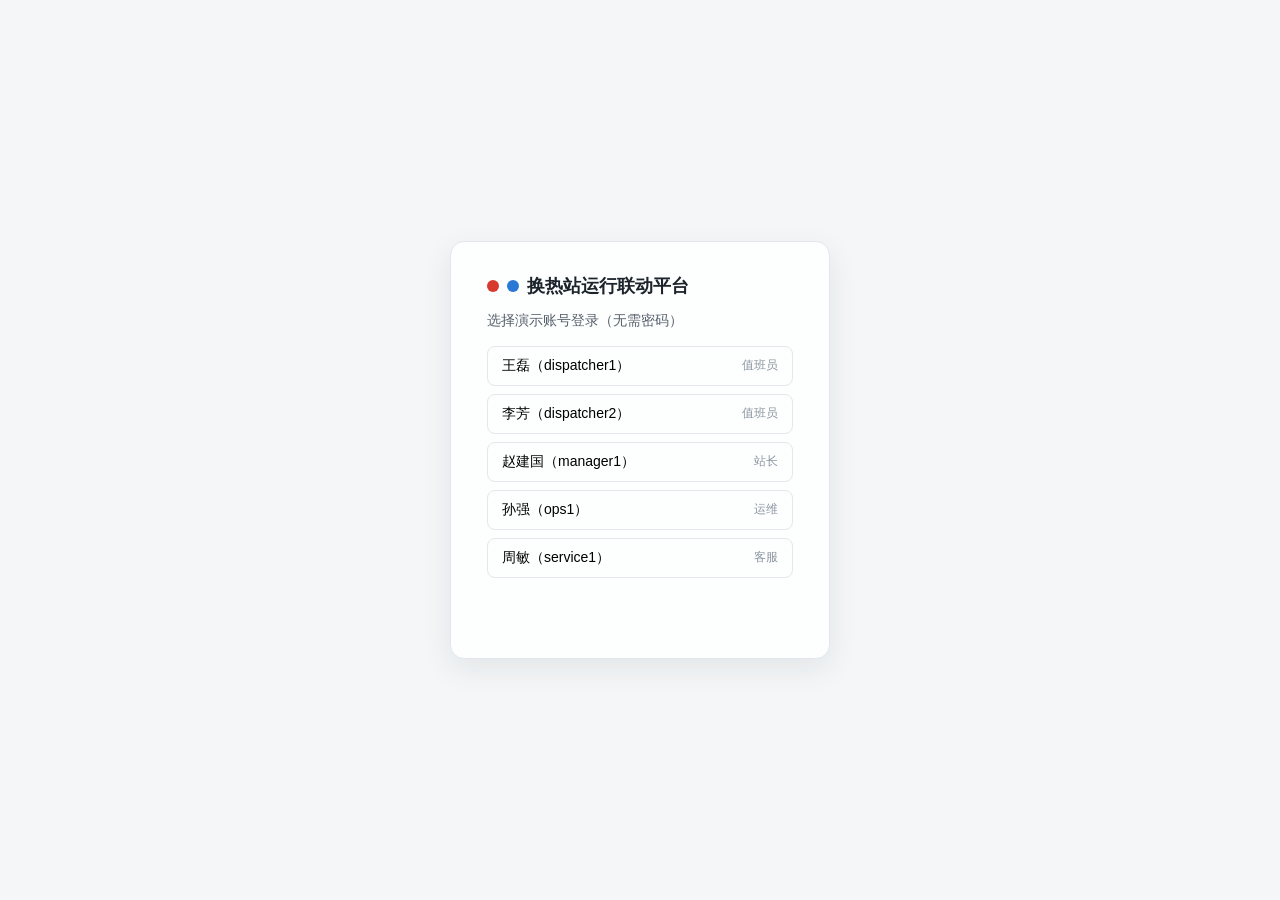
<file: web/index.html>
<!DOCTYPE html>
<html lang="zh-CN">
<head>
<meta charset="utf-8">
<meta name="viewport" content="width=device-width, initial-scale=1">
<title>换热站供暖曲线与报修联动系统</title>
<link rel="stylesheet" href="styles.css">
</head>
<body>

<!-- 登录 -->
<div id="login" class="login-wrap hidden">
  <div class="login-card">
    <div class="brand"><span class="dot dot-supply"></span><span class="dot dot-return"></span>
      <h1>换热站运行联动平台</h1></div>
    <p class="muted">选择演示账号登录（无需密码）</p>
    <div id="login-users" class="login-users"></div>
    <p id="login-err" class="err"></p>
  </div>
</div>

<!-- 主界面 -->
<div id="app" class="hidden">
  <header class="topbar">
    <div class="topbar-left">
      <strong>换热站运行联动平台</strong>
      <select id="station-select" class="select"></select>
    </div>
    <nav class="tabs" id="tabs">
      <button data-tab="overview" class="tab active">站点总览</button>
      <button data-tab="curves" class="tab">曲线编辑</button>
      <button data-tab="trends" class="tab">实时趋势</button>
      <button data-tab="commands" class="tab">指令审批</button>
      <button data-tab="tickets" class="tab">报修聚合</button>
      <button data-tab="shifts" class="tab">班次交接</button>
      <button data-tab="callbacks" class="tab">回访统计</button>
    </nav>
    <div class="topbar-right">
      <button id="bell" class="bell" title="提醒">🔔<span id="bell-n" class="bell-n hidden">0</span></button>
      <span id="user-badge" class="badge"></span>
      <button id="logout-btn" class="btn btn-ghost">退出</button>
    </div>
  </header>

  <main class="content">
    <!-- 站点总览 -->
    <section id="tab-overview" class="tab-panel">
      <div id="ov-kpis" class="kpi-row"></div>
      <div class="grid-2">
        <div class="card">
          <h3>实时测点</h3>
          <div id="ov-readings" class="reading-grid"></div>
        </div>
        <div class="card">
          <h3>待处置事件（按类型分开）</h3>
          <div id="ov-events"></div>
        </div>
      </div>
      <div class="card">
        <h3>调节指令概况</h3>
        <div id="ov-commands" class="cmd-strip"></div>
      </div>
    </section>

    <!-- 曲线编辑 -->
    <section id="tab-curves" class="tab-panel hidden">
      <div class="card">
        <div class="row-between">
          <h3>楼栋目标供暖曲线</h3>
          <select id="curve-building" class="select"></select>
        </div>
        <p class="muted">曲线含义：室外温度越低，供水温度越高。提交后生成调节指令，进入「待复核」。
          越限调整将被标记，必须由站长批准。</p>
        <div class="grid-curve">
          <div>
            <table class="table" id="curve-table">
              <thead><tr><th>室外温度 ℃</th><th>供水温度 ℃</th><th>回水温度 ℃</th><th></th></tr></thead>
              <tbody></tbody>
            </table>
            <button id="curve-add" class="btn btn-ghost">＋ 增加锚点</button>
            <div class="curve-meta">
              <label>基于版本 <input id="curve-base" class="input mini" readonly></label>
              <input id="curve-note" class="input" placeholder="调整说明（可选）">
            </div>
            <div id="curve-msg" class="msg"></div>
            <button id="curve-submit" class="btn btn-primary">提交为调节指令</button>
          </div>
          <div class="curve-preview">
            <svg id="curve-svg" viewBox="0 0 460 320"></svg>
            <div class="legend">
              <span><i class="lg lg-supply"></i>供水温度</span>
              <span><i class="lg lg-return"></i>回水温度</span>
            </div>
            <div id="curve-history" class="version-list"></div>
          </div>
        </div>
      </div>
    </section>

    <!-- 实时趋势 -->
    <section id="tab-trends" class="tab-panel hidden">
      <div class="card">
        <div class="row-between wrap">
          <h3>实时趋势</h3>
          <div class="filters">
            <select id="tr-range" class="select">
              <option value="6">近 6 小时</option>
              <option value="24" selected>近 24 小时</option>
              <option value="48">近 48 小时</option>
            </select>
            <select id="tr-mode" class="select">
              <option value="single">单楼栋（供水红 / 回水蓝）</option>
              <option value="overlay">多楼栋供水温度叠加</option>
            </select>
            <select id="tr-building" class="select"></select>
            <span id="tr-overlay-pick" class="overlay-pick hidden"></span>
          </div>
        </div>
        <svg id="tr-temp" viewBox="0 0 960 300"></svg>
        <div id="tr-legend" class="legend" style="justify-content:flex-start">
          <span><i class="lg lg-supply"></i>供水温度</span>
          <span><i class="lg lg-return"></i>回水温度</span>
        </div>
        <svg id="tr-od" viewBox="0 0 960 140" class="sub-chart"></svg>
        <svg id="tr-pressure" viewBox="0 0 960 160" class="sub-chart"></svg>
      </div>
    </section>

    <!-- 指令审批 -->
    <section id="tab-commands" class="tab-panel hidden">
      <div class="grid-cmd">
        <div class="card">
          <div class="row-between">
            <h3>指令列表</h3>
            <select id="cmd-filter" class="select">
              <option value="">全部状态</option>
              <option value="pending_review">待复核</option>
              <option value="pending_execution">待执行</option>
              <option value="observing">生效观察</option>
              <option value="ended">结束</option>
              <option value="rejected">已驳回</option>
            </select>
          </div>
          <div id="cmd-list" class="cmd-list"></div>
        </div>
        <div class="card" id="cmd-detail-card">
          <h3>指令详情 / 审批</h3>
          <div id="cmd-detail" class="muted">从左侧选择一条指令</div>
        </div>
      </div>
    </section>

    <!-- 报修聚合 -->
    <section id="tab-tickets" class="tab-panel hidden">
      <div class="card">
        <div class="row-between wrap">
          <h3>报修密度（近 24 小时，微型条形）</h3>
          <button id="tk-new" class="btn btn-primary">登记报修</button>
        </div>
        <table class="table density-table">
          <thead><tr><th>站点</th><th>楼栋</th><th class="num">冷</th><th class="num">热</th>
            <th class="num">其他</th><th class="num">待处理</th><th>密度</th></tr></thead>
          <tbody id="tk-density"></tbody>
        </table>
      </div>
      <div class="grid-2">
        <div class="card">
          <h3>报修工单</h3>
          <div class="filters">
            <select id="tk-state" class="select">
              <option value="">全部</option>
              <option value="open">待处理</option>
              <option value="processing">处置中</option>
              <option value="merged">已归并</option>
              <option value="resolved">已解决</option>
              <option value="reopened">回访不满意重开</option>
            </select>
          </div>
          <div id="tk-list" class="ticket-list"></div>
        </div>
        <div class="card">
          <h3>运行事件（七类分开处置）</h3>
          <div class="filters">
            <select id="ev-status" class="select">
              <option value="open">待处置</option>
              <option value="handled">已处置</option>
              <option value="">全部</option>
            </select>
          </div>
          <div id="ev-list" class="event-list"></div>
        </div>
      </div>
    </section>

    <!-- 班次交接 -->
    <section id="tab-shifts" class="tab-panel hidden">
      <div class="grid-2">
        <div class="card">
          <h3>当前班次</h3>
          <div id="sh-active"></div>
        </div>
        <div class="card">
          <h3>交接附件（本地目录）</h3>
          <div id="sh-attach"></div>
        </div>
      </div>
      <div class="card">
        <h3>历史班次与不可覆盖快照</h3>
        <div id="sh-list" class="shift-list"></div>
      </div>
    </section>

    <!-- 回访统计 -->
    <section id="tab-callbacks" class="tab-panel hidden">
      <div id="cb-kpis" class="kpi-row"></div>
      <div class="grid-2">
        <div class="card"><h3>按报修类别回访结果</h3><svg id="cb-svg" viewBox="0 0 480 260"></svg></div>
        <div class="card"><h3>不满意 / 重开工单</h3><div id="cb-bad" class="ticket-list"></div></div>
      </div>
    </section>
  </main>
</div>

<!-- 通用弹窗 -->
<div id="modal" class="modal hidden"><div class="modal-card" id="modal-card"></div></div>
<div id="toast" class="toast hidden"></div>

<script src="app.js"></script>
</body>
</html>
</file>
<file: web/styles.css>
/* 冷白 + 供水红 + 回水蓝。禁止红蓝渐变铺满背景。 */
:root {
  --page: #f4f6f8;
  --surface: #fdfefe;
  --ink: #1b232b;
  --ink-2: #56606b;
  --muted: #8b95a0;
  --line: #e2e7ec;
  --line-strong: #c9d1d9;
  --supply: #d8392f;   /* 供水红 */
  --supply-soft: #fbeae9;
  --return: #2a78d6;   /* 回水蓝 */
  --return-soft: #e9f1fb;
  --good: #0ca30c;
  --warning: #b5790a;
  --serious: #c6613d;
  --critical: #c22f2f;
  --b1: #0f9d78;       /* 楼栋叠加色（已通过色板校验） */
  --b2: #b07600;
  --b3: #c94f86;
  --b4: #4a3aa7;
  --radius: 10px;
  font-family: system-ui, -apple-system, "Segoe UI", "PingFang SC",
    "Microsoft YaHei", sans-serif;
}

* { box-sizing: border-box; }
html, body { margin: 0; height: 100%; }
body { background: var(--page); color: var(--ink); font-size: 14px; }
.hidden { display: none !important; }
.muted { color: var(--ink-2); }
.err { color: var(--critical); min-height: 18px; }
h3 { margin: 0 0 12px; font-size: 15px; }

/* 登录 */
.login-wrap { min-height: 100vh; display: grid; place-items: center; }
.login-card { background: var(--surface); border: 1px solid var(--line);
  border-radius: 14px; padding: 32px 36px; width: 380px;
  box-shadow: 0 10px 30px rgba(27,35,43,.08); }
.brand { display: flex; align-items: center; gap: 8px; }
.brand h1 { font-size: 18px; margin: 0; }
.dot { width: 12px; height: 12px; border-radius: 50%; display: inline-block; }
.dot-supply { background: var(--supply); }
.dot-return { background: var(--return); }
.login-users { display: grid; gap: 8px; margin: 16px 0; }
.login-users button { text-align: left; padding: 10px 14px; border-radius: 8px;
  border: 1px solid var(--line); background: var(--surface); cursor: pointer;
  font-size: 14px; }
.login-users button:hover { border-color: var(--return); background: var(--return-soft); }
.login-users .role-tag { float: right; color: var(--muted); font-size: 12px; }

/* 顶栏 */
.topbar { display: flex; align-items: center; gap: 16px; padding: 0 18px;
  height: 54px; background: var(--surface); border-bottom: 1px solid var(--line);
  position: sticky; top: 0; z-index: 20; }
.topbar-left { display: flex; align-items: center; gap: 12px; white-space: nowrap; }
.tabs { display: flex; gap: 2px; flex: 1; overflow-x: auto; }
.tab { border: none; background: none; padding: 8px 12px; border-radius: 8px;
  cursor: pointer; color: var(--ink-2); white-space: nowrap; font-size: 13.5px; }
.tab:hover { background: var(--page); }
.tab.active { color: var(--return); background: var(--return-soft); font-weight: 600; }
.topbar-right { display: flex; align-items: center; gap: 10px; }
.badge { font-size: 12.5px; color: var(--ink-2); white-space: nowrap; }
.bell { position: relative; border: 1px solid var(--line); background: var(--surface);
  border-radius: 8px; padding: 5px 8px; cursor: pointer; }
.bell-n { position: absolute; top: -6px; right: -6px; background: var(--supply);
  color: #fff; font-size: 10px; border-radius: 9px; padding: 1px 5px; }

.content { padding: 18px; max-width: 1280px; margin: 0 auto; }
.card { background: var(--surface); border: 1px solid var(--line);
  border-radius: var(--radius); padding: 16px 18px; margin-bottom: 16px; }
.grid-2 { display: grid; grid-template-columns: 1fr 1fr; gap: 16px; }
.grid-2 .card { margin-bottom: 0; }
.row-between { display: flex; justify-content: space-between; align-items: center;
  gap: 10px; margin-bottom: 10px; }
.wrap { flex-wrap: wrap; }

/* 控件 */
.btn { border: 1px solid var(--line-strong); background: var(--surface);
  border-radius: 8px; padding: 7px 14px; cursor: pointer; font-size: 13.5px;
  color: var(--ink); }
.btn:hover { border-color: var(--return); }
.btn-primary { background: var(--return); border-color: var(--return); color: #fff; }
.btn-primary:hover { background: #2168bd; }
.btn-danger { background: var(--supply); border-color: var(--supply); color: #fff; }
.btn-ghost { border-color: var(--line); }
.btn[disabled] { opacity: .45; cursor: not-allowed; }
.select, .input { border: 1px solid var(--line-strong); border-radius: 8px;
  padding: 6px 10px; font-size: 13.5px; background: var(--surface); color: var(--ink); }
.input.mini { width: 70px; }
.filters { display: flex; gap: 8px; align-items: center; flex-wrap: wrap; }

/* KPI */
.kpi-row { display: grid; grid-template-columns: repeat(auto-fit, minmax(150px,1fr));
  gap: 12px; margin-bottom: 16px; }
.kpi { background: var(--surface); border: 1px solid var(--line);
  border-radius: var(--radius); padding: 14px 16px; }
.kpi .v { font-size: 26px; font-weight: 650; margin: 4px 0 2px; }
.kpi .k { color: var(--ink-2); font-size: 12.5px; }
.kpi.supply .v { color: var(--supply); }
.kpi.returnc .v { color: var(--return); }
.kpi.alert .v { color: var(--critical); }

/* 总览测点 */
.reading-grid { display: grid; grid-template-columns: repeat(auto-fill, minmax(210px,1fr));
  gap: 10px; }
.reading { border: 1px solid var(--line); border-radius: 8px; padding: 9px 12px; }
.reading .lab { color: var(--ink-2); font-size: 12.5px; }
.reading .val { font-size: 19px; font-weight: 600; }
.reading .val.s { color: var(--supply); }
.reading .val.r { color: var(--return); }
.reading .ts { color: var(--muted); font-size: 11.5px; }
.tag-backfill { font-size: 10.5px; border: 1px solid var(--warning); color: var(--warning);
  border-radius: 6px; padding: 0 5px; margin-left: 6px; }
.tag-gap { font-size: 10.5px; border: 1px solid var(--critical); color: var(--critical);
  border-radius: 6px; padding: 0 5px; margin-left: 6px; }

/* 事件/指令小标签 */
.pill { display: inline-block; font-size: 11.5px; border-radius: 20px;
  padding: 1px 9px; border: 1px solid var(--line-strong); color: var(--ink-2); }
.pill.critical { color: var(--critical); border-color: var(--critical); }
.pill.warning { color: var(--warning); border-color: var(--warning); }
.pill.info { color: var(--ink-2); }
.pill.good { color: var(--good); border-color: var(--good); }
.pill.breach { background: var(--supply-soft); border-color: var(--supply); color: var(--supply); }

.st-sensor_gap { color: var(--warning); }
.st-temp_diff_abnormal { color: var(--critical); }
.st-pressure_drop { color: var(--critical); }
.st-pump_switch { color: var(--b4); }
.st-mass_cold { color: var(--critical); }
.st-repeat_repair { color: var(--b3); }
.st-callback_unsatisfied { color: var(--serious); }

.event-item, .ticket-item, .cmd-item, .shift-item { border: 1px solid var(--line);
  border-radius: 8px; padding: 10px 12px; margin-bottom: 8px; }
.event-item .meta, .ticket-item .meta, .cmd-item .meta { color: var(--muted); font-size: 12px; }
.event-actions, .ticket-actions { margin-top: 8px; display: flex; gap: 6px; flex-wrap: wrap; }
.cmd-strip { display: flex; gap: 10px; flex-wrap: wrap; }
.cmd-strip .box { border: 1px solid var(--line); border-radius: 8px; padding: 8px 14px; }
.cmd-strip .box b { font-size: 18px; }

/* 表格 */
.table { width: 100%; border-collapse: collapse; font-size: 13.5px; }
.table th, .table td { padding: 8px 10px; border-bottom: 1px solid var(--line);
  text-align: left; }
.table th { color: var(--ink-2); font-weight: 600; font-size: 12.5px; }
.table .num { text-align: right; font-variant-numeric: tabular-nums; }
.table input.input { width: 100%; }
.density-bar { display: flex; gap: 2px; height: 10px; border-radius: 5px;
  overflow: hidden; background: var(--page); min-width: 120px; }
.density-bar i { display: block; height: 100%; border-radius: 2px; }
.density-bar .c-cold { background: var(--return); }
.density-bar .c-hot { background: var(--supply); }
.density-bar .c-other { background: #9aa4ad; }

/* 曲线 */
.grid-curve { display: grid; grid-template-columns: 1.05fr 1fr; gap: 20px; }
.curve-meta { display: flex; gap: 10px; align-items: center; margin: 12px 0; flex-wrap: wrap; }
.curve-meta .input { flex: 1; min-width: 180px; }
.legend { display: flex; gap: 18px; color: var(--ink-2); font-size: 12.5px;
  justify-content: center; margin: 4px 0 10px; }
.lg { display: inline-block; width: 14px; height: 3px; vertical-align: middle;
  margin-right: 5px; border-radius: 2px; }
.lg-supply { background: var(--supply); }
.lg-return { background: var(--return); }
.lg-old { background: var(--muted); height: 2px; border-top: 1px dashed var(--muted); }
.version-list { max-height: 180px; overflow-y: auto; font-size: 12.5px; color: var(--ink-2); }
.version-list div { padding: 4px 0; border-bottom: 1px dashed var(--line); }
.msg { font-size: 12.5px; margin: 6px 0; min-height: 18px; }
.msg.warn { color: var(--warning); }
.msg.err { color: var(--critical); }
.msg.ok { color: var(--good); }

/* 趋势 SVG */
svg { width: 100%; height: auto; display: block; }
.sub-chart { margin-top: 6px; }
.axis { stroke: var(--line-strong); stroke-width: 1; }
.grid-line { stroke: var(--line); stroke-width: 1; }
.tick-text { fill: var(--muted); font-size: 11px; }
.axis-label { fill: var(--ink-2); font-size: 11.5px; }
.line-supply { fill: none; stroke: var(--supply); stroke-width: 2; }
.line-return { fill: none; stroke: var(--return); stroke-width: 2; }
.line-old { fill: none; stroke: var(--muted); stroke-width: 1.5; stroke-dasharray: 5 4; }
.crosshair { stroke: var(--ink-2); stroke-width: 1; stroke-dasharray: 3 3; }
.direct-label { font-size: 11.5px; font-weight: 600; }
.overlay-pick { display: inline-flex; gap: 6px; flex-wrap: wrap; }
.chip { border: 1px solid var(--line-strong); border-radius: 20px; padding: 2px 10px;
  font-size: 12.5px; cursor: pointer; background: var(--surface); }
.chip.on { color: #fff; }

/* 指令审批 */
.grid-cmd { display: grid; grid-template-columns: 340px 1fr; gap: 16px; }
.cmd-item { cursor: pointer; }
.cmd-item.sel { border-color: var(--return); box-shadow: 0 0 0 1px var(--return); }
.compare { display: grid; grid-template-rows: 1fr 1fr; gap: 0; border: 1px solid var(--line);
  border-radius: 8px; overflow: hidden; }
.compare .pane { padding: 10px 14px; }
.compare .pane.new { border-top: 2px solid var(--line); }
.compare h4 { margin: 0 0 6px; font-size: 13px; color: var(--ink-2); }
.kv { display: grid; grid-template-columns: 92px 1fr; gap: 4px 10px; font-size: 13px;
  margin: 8px 0; }
.kv .k { color: var(--muted); }
.review-box { border-top: 1px dashed var(--line); margin-top: 10px; padding-top: 10px; }
.review-box textarea { width: 100%; min-height: 52px; margin-bottom: 8px; }
.linked-tk { font-size: 12.5px; color: var(--ink-2); margin: 4px 0; }

/* 班次 */
.shift-item .seq { font-weight: 600; }
.attach-row { display: flex; justify-content: space-between; align-items: center;
  padding: 8px 0; border-bottom: 1px dashed var(--line); font-size: 13px; }

/* 回访 */
.bar-sat { fill: var(--good); }
.bar-dis { fill: var(--serious); }

/* 弹窗/toast */
.modal { position: fixed; inset: 0; background: rgba(27,35,43,.42);
  display: grid; place-items: center; z-index: 50; }
.modal-card { background: var(--surface); border-radius: 12px; padding: 20px 24px;
  width: 440px; max-width: 92vw; max-height: 86vh; overflow-y: auto; }
.modal-card h3 { margin-top: 0; }
.modal-card label { display: block; margin: 10px 0 4px; color: var(--ink-2); font-size: 12.5px; }
.modal-card .input, .modal-card .select, .modal-card textarea { width: 100%; }
.modal-actions { display: flex; justify-content: flex-end; gap: 8px; margin-top: 16px; }
.toast { position: fixed; bottom: 26px; left: 50%; transform: translateX(-50%);
  background: var(--ink); color: #fff; padding: 9px 18px; border-radius: 8px; z-index: 60; }
.toast.err { background: var(--critical); }
.toast.ok { background: var(--good); }

@media (max-width: 960px) {
  .grid-2, .grid-curve, .grid-cmd { grid-template-columns: 1fr; }
}
</file>
